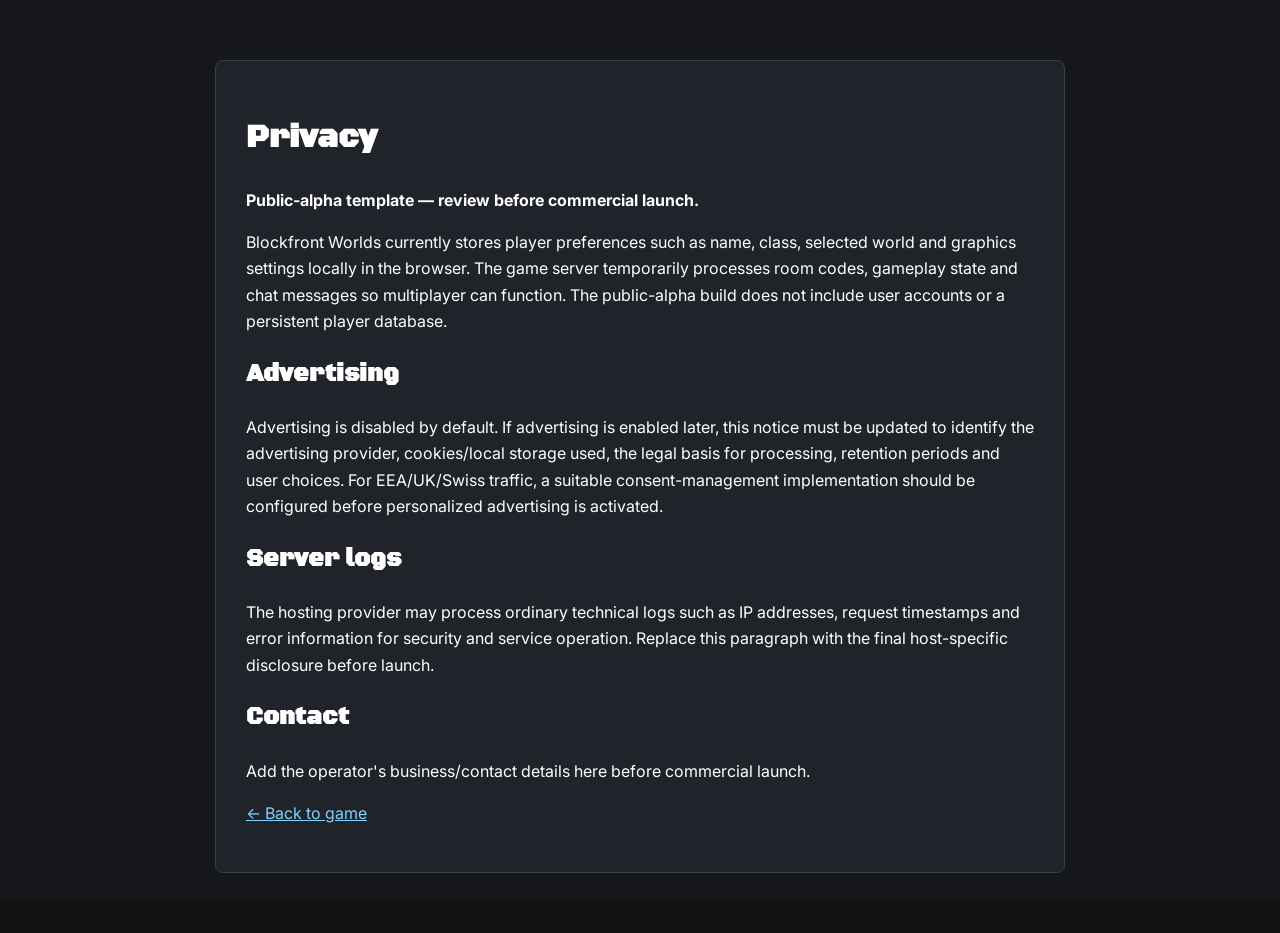
<file: static/privacy.html>
<!doctype html><html lang="en"><head><meta charset="utf-8"><meta name="viewport" content="width=device-width,initial-scale=1"><title>Privacy · Blockfront Worlds</title><link rel="stylesheet" href="/static/style.css"></head><body class="legal-page"><main class="legal-wrap"><h1>Privacy</h1><p><strong>Public-alpha template — review before commercial launch.</strong></p><p>Blockfront Worlds currently stores player preferences such as name, class, selected world and graphics settings locally in the browser. The game server temporarily processes room codes, gameplay state and chat messages so multiplayer can function. The public-alpha build does not include user accounts or a persistent player database.</p><h2>Advertising</h2><p>Advertising is disabled by default. If advertising is enabled later, this notice must be updated to identify the advertising provider, cookies/local storage used, the legal basis for processing, retention periods and user choices. For EEA/UK/Swiss traffic, a suitable consent-management implementation should be configured before personalized advertising is activated.</p><h2>Server logs</h2><p>The hosting provider may process ordinary technical logs such as IP addresses, request timestamps and error information for security and service operation. Replace this paragraph with the final host-specific disclosure before launch.</p><h2>Contact</h2><p>Add the operator's business/contact details here before commercial launch.</p><p><a href="/">← Back to game</a></p></main></body></html>
</file>
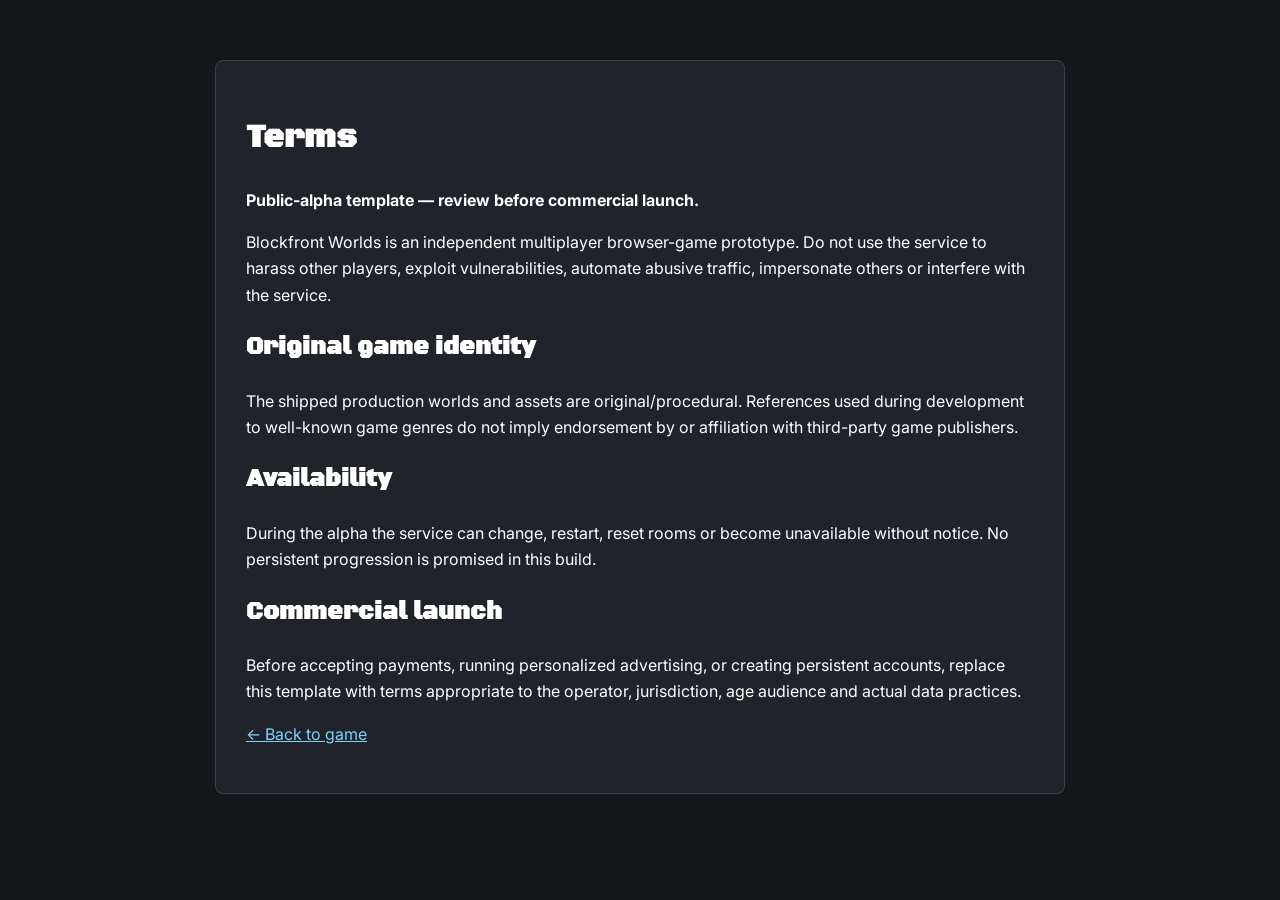
<file: static/terms.html>
<!doctype html><html lang="en"><head><meta charset="utf-8"><meta name="viewport" content="width=device-width,initial-scale=1"><title>Terms · Blockfront Worlds</title><link rel="stylesheet" href="/static/style.css"></head><body class="legal-page"><main class="legal-wrap"><h1>Terms</h1><p><strong>Public-alpha template — review before commercial launch.</strong></p><p>Blockfront Worlds is an independent multiplayer browser-game prototype. Do not use the service to harass other players, exploit vulnerabilities, automate abusive traffic, impersonate others or interfere with the service.</p><h2>Original game identity</h2><p>The shipped production worlds and assets are original/procedural. References used during development to well-known game genres do not imply endorsement by or affiliation with third-party game publishers.</p><h2>Availability</h2><p>During the alpha the service can change, restart, reset rooms or become unavailable without notice. No persistent progression is promised in this build.</p><h2>Commercial launch</h2><p>Before accepting payments, running personalized advertising, or creating persistent accounts, replace this template with terms appropriate to the operator, jurisdiction, age audience and actual data practices.</p><p><a href="/">← Back to game</a></p></main></body></html>
</file>
<file: static/style.css>
@import url('https://fonts.googleapis.com/css2?family=Black+Ops+One&family=Inter:wght@500;700;900&display=swap');

:root{
  --shadow:0 4px 0 rgba(0,0,0,.32);
  --glass:rgba(15,16,20,.76);
  --accent:#f0b63f;
  --panel:#24262b;
  --border:#444;
}

*{box-sizing:border-box}
html,body{width:100%;height:100%;margin:0;overflow:hidden;background:#111;font-family:Inter,Arial,sans-serif;color:#fff}
button,input,select{font:inherit}
button{cursor:pointer}
a{color:inherit}
#game,canvas{position:fixed;inset:0;width:100%;height:100%;display:block}
#vignette{position:fixed;inset:0;pointer-events:none;background:radial-gradient(circle,transparent 42%,rgba(0,0,0,.28) 100%);z-index:3}
#damageFlash{position:fixed;inset:0;pointer-events:none;background:rgba(255,0,0,0);z-index:9;transition:background .09s}
.hidden{display:none!important}

.screen{position:fixed;inset:0;z-index:10;display:none;background:linear-gradient(90deg,rgba(0,0,0,.34),transparent 34%,transparent 66%,rgba(0,0,0,.28));text-shadow:0 2px 2px #000}
.screen.show{display:block}
.menu-topbar{position:absolute;inset:14px 16px auto 16px;height:28px}
.micro{position:absolute;left:0;font-weight:800;font-size:12px}.micro.right{left:auto;right:0}
.xpbar{display:inline-block;width:68px;height:6px;background:#222;border-radius:2px;vertical-align:middle;margin:0 8px}.xpbar i{display:block;width:20%;height:100%;background:#5de}

.left-nav{position:absolute;left:18px;top:50%;transform:translateY(-50%);display:flex;flex-direction:column;gap:10px;width:145px}
.left-nav button,.left-nav a{border:0;background:rgba(0,0,0,.40);color:#fff;padding:9px 12px;text-align:left;font-weight:900;font-size:14px;border-radius:4px;text-shadow:0 2px #000;box-shadow:var(--shadow);text-decoration:none}
.left-nav button:hover,.left-nav a:hover{transform:translateX(4px);background:rgba(0,0,0,.62)}
.left-nav a{font-size:10px;box-shadow:none;background:rgba(0,0,0,.2)}

.brand-wrap{position:absolute;left:50%;top:38%;transform:translate(-50%,-50%);text-align:center;min-width:520px}
.brand{font-family:'Black Ops One',Impact,sans-serif;font-size:clamp(54px,8vw,112px);letter-spacing:-4px;line-height:.78;color:#f4f4f4;text-shadow:0 7px 0 #252525,0 13px 14px #000;transform:skew(-3deg)}
.subbrand{font-family:'Black Ops One',Impact,sans-serif;font-size:clamp(20px,3vw,39px);letter-spacing:13px;color:#f4b942;text-shadow:0 4px 0 #6b4c00,0 7px 8px #000;margin:14px 0 20px}
.click-play{border:0;background:rgba(0,0,0,.48);color:#fff;padding:13px 32px;border-radius:3px;font-weight:900;font-size:22px;text-shadow:0 2px #000;animation:pulse 1.2s infinite alternate}
.click-play:hover{background:#fff;color:#111;text-shadow:none}
.match-label{font-size:11px;margin-top:10px;letter-spacing:1.5px}.match-label b{margin:0 5px;color:#aaa}
@keyframes pulse{to{transform:scale(1.04)}}

.loadout-card{position:absolute;right:20px;top:47%;transform:translateY(-50%);text-align:right;width:250px;background:linear-gradient(90deg,transparent,rgba(0,0,0,.52));padding:18px;border-right:4px solid var(--accent)}
.tiny{font-size:11px;letter-spacing:2px;color:#ddd}.class-name{font-weight:900;font-size:27px}.weapon-name{font-size:13px;margin:5px 0 12px;color:#e8e8e8}
.loadout-card button{background:#f2c14e;color:#1b1b1b;border:0;border-bottom:4px solid #8d6b10;border-radius:3px;padding:8px 13px;font-weight:900}.loadout-buttons{display:flex;justify-content:flex-end;gap:6px;margin-top:7px}.loadout-buttons button:last-child{background:#67d7ff;border-bottom-color:#246b80}

.world-dock{position:absolute;left:50%;bottom:98px;transform:translateX(-50%);width:min(720px,72vw);text-align:center}
.world-dock-title{font-size:9px;font-weight:900;letter-spacing:2px;margin-bottom:6px;color:#ddd}
.world-quick-select{display:grid;grid-template-columns:repeat(5,1fr);gap:5px}
.world-chip{border:2px solid rgba(255,255,255,.18);border-bottom-width:4px;background:rgba(0,0,0,.48);color:#fff;border-radius:5px;padding:8px 5px;font-size:10px;font-weight:900;white-space:nowrap;overflow:hidden;text-overflow:ellipsis}
.world-chip:hover,.world-chip.active{border-color:#f0b63f;background:rgba(20,20,20,.75);transform:translateY(-2px)}
.world-chip .dot{display:inline-block;width:9px;height:9px;border-radius:2px;margin-right:4px;vertical-align:-1px}

.bottom-actions{position:absolute;bottom:44px;left:50%;transform:translateX(-50%);display:flex;gap:7px}
.bottom-actions button{color:#fff;border:0;border-radius:3px;padding:10px 14px;font-weight:900;text-shadow:0 2px rgba(0,0,0,.4);box-shadow:var(--shadow)}
.purple{background:#8f4ce3}.red{background:#e34d4d}.green{background:#46b64b}.gold{background:#d7a941}.secondary{padding:7px 10px;border:1px solid #555;background:#16181d;color:#fff;border-radius:4px;font-weight:900}
.footer-note{position:absolute;bottom:10px;width:100%;text-align:center;font-size:10px;color:#ddd}

/* Ad surfaces are deliberately outside the central play controls and hidden
   during active gameplay. Provider code is injected only when enabled. */
.ad-shell{position:absolute;right:18px;bottom:118px;width:260px;min-height:90px;background:rgba(8,8,10,.74);border:1px solid rgba(255,255,255,.14);border-radius:5px;padding:7px;text-shadow:none}
.ad-label{font-size:8px;letter-spacing:1.5px;color:#aaa;text-align:center;margin-bottom:5px}.ad-content{min-height:68px;display:flex;align-items:center;justify-content:center;color:#777;font-size:11px;background:rgba(255,255,255,.035)}

#hud{position:fixed;inset:0;z-index:7;pointer-events:none;text-shadow:0 2px 3px #000}
#matchHud{position:absolute;top:15px;left:50%;transform:translateX(-50%);display:flex;gap:12px;align-items:center;background:rgba(0,0,0,.38);padding:7px 12px;border-radius:4px;font-weight:900}
#worldHud{font-size:10px;letter-spacing:1px;color:#72e0ff}#hudMode{color:#f4b942}#teamScore{font-size:12px;color:#ddd}
#killfeed{position:absolute;right:18px;top:70px;width:340px;text-align:right;font-weight:800;font-size:13px}.feed{margin:5px 0;background:linear-gradient(90deg,transparent,rgba(0,0,0,.54));padding:5px 8px}.feed b{color:#f2c14e}.feed em{color:#ff6b6b;font-style:normal}
#speed{position:absolute;bottom:18px;left:50%;transform:translateX(-50%);font:900 17px 'Black Ops One';opacity:.65}
#crosshair{position:absolute;left:50%;top:50%;width:28px;height:28px;transform:translate(-50%,-50%)}#crosshair i{position:absolute;background:#fff;box-shadow:0 0 2px #000;border-radius:1px}#crosshair i:nth-child(1){width:8px;height:2px;left:0;top:13px}#crosshair i:nth-child(2){width:8px;height:2px;right:0;top:13px}#crosshair i:nth-child(3){width:2px;height:8px;left:13px;top:0}#crosshair i:nth-child(4){width:2px;height:8px;left:13px;bottom:0}
#hitmarker{position:absolute;left:50%;top:50%;transform:translate(-50%,-50%) scale(.65);font-weight:900;font-size:31px;opacity:0;transition:opacity .05s,transform .05s}#hitmarker.show{opacity:1;transform:translate(-50%,-50%) scale(1)}
#health{position:absolute;left:24px;bottom:24px;font-weight:900}#hp{font:900 42px 'Black Ops One';line-height:1}#health small{font-size:11px;margin-left:5px}.healthbar{width:150px;height:7px;background:rgba(0,0,0,.5);margin-top:5px}.healthbar i{display:block;height:100%;background:#f5f5f5;width:100%;transition:width .15s}
#ammo{position:absolute;right:24px;bottom:24px;text-align:right;font-weight:900}#mag{font:900 42px 'Black Ops One'}#ammo em{font-style:normal;font-size:24px;color:#aaa;margin:0 3px}#ammo small{font-size:18px;color:#f4b942}#weaponHud{font-size:11px;letter-spacing:1px;color:#ddd}#roomHud{position:absolute;left:16px;top:14px;font-size:11px;opacity:.7}
#respawn{position:absolute;left:50%;top:50%;transform:translate(-50%,-50%);text-align:center;background:rgba(0,0,0,.52);padding:18px 30px}#respawn b{display:block;font:900 34px 'Black Ops One';color:#ff5e5e}#respawn span{font-size:13px}#hardpoint{position:absolute;left:50%;top:60%;transform:translateX(-50%);font-weight:900;color:#ffe066;background:rgba(0,0,0,.45);padding:5px 8px}
#chatbox{position:absolute;left:18px;bottom:105px;width:340px;pointer-events:none}#chatlog{font-size:12px;max-height:120px;overflow:hidden}.chatline{margin:2px 0}.chatline b{color:#f2c14e}#chatInput{display:none;width:100%;margin-top:7px;padding:8px;background:rgba(0,0,0,.75);border:1px solid #777;color:#fff;pointer-events:auto}.chatting #chatInput{display:block}

#voxelHud{position:absolute;right:18px;top:112px;text-align:right;background:rgba(0,0,0,.36);padding:8px 9px;border-radius:4px}#voxelMode{font-weight:900;color:#a7f36b;font-size:12px}.voxel-help{font-size:9px;color:#ddd;margin:3px 0 5px}#blockHotbar{display:flex;justify-content:flex-end;gap:3px}.block-slot{width:23px;height:23px;border:2px solid rgba(255,255,255,.35);font-size:8px;display:flex;align-items:center;justify-content:center;background:#333}.block-slot.active{border-color:#fff;transform:scale(1.12)}
#dayNight{position:absolute;left:50%;top:55px;transform:translateX(-50%);font-size:10px;background:rgba(0,0,0,.3);padding:4px 7px;border-radius:12px}#dayIcon{margin-right:4px}

.modal{position:fixed;inset:0;z-index:30;background:rgba(0,0,0,.68);display:flex;align-items:center;justify-content:center}.panel{position:relative;width:min(650px,92vw);max-height:84vh;overflow:auto;background:var(--panel);border:3px solid var(--border);border-radius:7px;padding:22px;box-shadow:0 18px 50px rgba(0,0,0,.55)}.panel.wide{width:min(860px,94vw)}.panel.world-panel{width:min(960px,95vw)}.panel h2{font:900 28px 'Black Ops One';margin:0 0 18px}.panel label{display:block;font-weight:900;font-size:12px;margin:13px 0 6px}.panel input:not([type=checkbox]),.panel select{width:100%;background:#141518;border:1px solid #555;color:#fff;padding:10px;border-radius:3px}.panel input[type=range]{padding:0}.close{position:absolute;right:10px;top:8px;background:transparent;border:0;color:#aaa;font-size:27px}.primary{width:100%;margin-top:18px;padding:11px;background:#f0b63f;border:0;border-bottom:4px solid #8a6414;font-weight:900}.muted{font-size:11px;color:#aaa;line-height:1.5}.hint{text-align:center;color:#999;font-size:10px;margin-top:12px}
#classGrid,#gunGrid{display:grid;grid-template-columns:repeat(auto-fit,minmax(180px,1fr));gap:8px}.class-option,.gun-option{border:2px solid #444;background:#17181b;color:#fff;padding:11px;text-align:left;border-radius:4px}.class-option:hover,.class-option.active,.gun-option:hover,.gun-option.active{border-color:#f2c14e;background:#2a2c31}.class-option b,.gun-option b{display:block;font-size:16px}.class-option small,.gun-option small{color:#aaa}.class-option .stats,.gun-option .stats{font-size:10px;margin-top:7px;color:#ddd}.gun-option .trait{font-size:10px;margin-top:6px;color:#8fe5ff}.gun-option.nonlethal{border-color:#3a6e7c}.gun-option.nonlethal.active{border-color:#67d7ff}
#worldGrid{display:grid;grid-template-columns:repeat(auto-fit,minmax(250px,1fr));gap:10px}.world-option{min-height:145px;border:3px solid #444;background:#17181b;color:#fff;padding:15px;text-align:left;border-radius:8px;position:relative;overflow:hidden}.world-option:hover,.world-option.active{border-color:#f2c14e;transform:translateY(-2px)}.world-option .world-swatch{position:absolute;inset:0;opacity:.18;pointer-events:none}.world-option h3{position:relative;margin:0 0 7px;font-size:19px}.world-option p{position:relative;margin:0;color:#ddd;font-size:11px;line-height:1.5}.world-option .special{position:relative;display:inline-block;margin-top:9px;font-size:9px;font-weight:900;letter-spacing:.7px;color:#ffe08a}
#scoreRows{display:flex;flex-direction:column;gap:4px}.score-row{display:grid;grid-template-columns:40px 1fr 110px 80px 80px;gap:8px;padding:8px;background:#17181b;font-size:13px}.score-row.me{outline:2px solid #f2c14e}.score-row .alpha{color:#4dabf7}.score-row .bravo{color:#ff6b6b}
.server-list{display:flex;flex-direction:column;gap:6px;margin-top:12px}.server-row{display:grid;grid-template-columns:1.2fr .8fr .6fr .5fr auto;gap:8px;align-items:center;background:#16181d;padding:9px 10px;border:1px solid #333}.server-row small{color:#aaa}.server-row button{border:0;background:#46b64b;color:#fff;padding:7px 10px;font-weight:900;border-radius:3px}.empty-servers{padding:25px;text-align:center;color:#aaa}

.break-panel{text-align:center}.round-winner{font-size:20px;font-weight:900;color:#f4c75e;margin:12px 0}.break-ad{min-height:120px;background:#17181b;border:1px solid #444;padding:8px;margin:16px 0;display:flex;flex-direction:column;justify-content:center;color:#777}
#toast{position:fixed;z-index:60;top:22px;left:50%;transform:translateX(-50%) translateY(-20px);background:#111e;color:#fff;padding:10px 16px;border-radius:4px;font-weight:800;font-size:12px;opacity:0;transition:.2s;pointer-events:none}#toast.show{opacity:1;transform:translateX(-50%) translateY(0)}

/* Simple public-policy pages */
.legal-page{overflow:auto;background:#15171b}.legal-wrap{max-width:850px;margin:60px auto;padding:30px;background:#202329;border:1px solid #3b3f46;border-radius:8px;line-height:1.65}.legal-wrap h1,.legal-wrap h2{font-family:'Black Ops One',Impact,sans-serif}.legal-wrap a{color:#7dd3fc}

@media(max-width:900px){
  .left-nav{display:none}.loadout-card{right:6px;top:63%;transform:none}.brand-wrap{top:31%;min-width:0;width:95%}.world-dock{bottom:114px;width:95vw}.world-chip{font-size:9px;padding:7px 3px}.bottom-actions{width:96%;flex-wrap:wrap;justify-content:center}.brand{font-size:50px}.subbrand{font-size:22px}.ad-shell{display:none!important}.score-row{grid-template-columns:30px 1fr 70px 50px 50px}}
@media(max-width:600px){.world-quick-select{grid-template-columns:repeat(3,1fr)}.world-dock{bottom:130px}.loadout-card{display:none}.server-row{grid-template-columns:1fr 1fr auto}.server-row .optional{display:none}}


.settings-section-title{margin-top:18px;padding-top:12px;border-top:1px solid #3d4148;font:900 12px 'Black Ops One',Impact,sans-serif;letter-spacing:1.4px;color:#f2c14e}
.panel input[type=range]{accent-color:#f0b63f;cursor:pointer}.panel label b{float:right;color:#f2c14e;font-weight:900}.audio-hint{margin:5px 0 2px}

/* V3.0 voxel survival inventory / crafting */
.mc-inventory-panel{width:min(980px,96vw);background:#c6c6c6;border:4px solid #202020;color:#202020;text-shadow:none;box-shadow:inset 3px 3px #fff8,inset -3px -3px #5558,0 20px 55px #000b}
.mc-inventory-panel .close{color:#222}.mc-inventory-shell{display:grid;grid-template-columns:1.05fr .95fr;gap:18px}.mc-player-pane,.mc-crafting-pane{background:#bdbdbd;border:3px solid #555;box-shadow:inset 3px 3px #eee,inset -3px -3px #777;padding:14px}.mc-inventory-panel h2{font-family:Arial,sans-serif;font-weight:900;font-size:20px;margin:0 0 12px;color:#282828}.mc-inventory-panel .muted{color:#4c4c4c;font-size:11px}
.mc-character-preview{height:165px;width:118px;margin:0 auto 12px;position:relative;background:#252525;border:3px solid #555;box-shadow:inset 2px 2px #111,inset -2px -2px #444}.mc-character-preview div{position:absolute;background:#4b86c2;border:2px solid #202020}.mc-character-preview .mc-head{width:43px;height:43px;left:35px;top:15px;background:#c58a67}.mc-character-preview .mc-body{width:48px;height:56px;left:33px;top:57px}.mc-character-preview .mc-arm{width:18px;height:56px;top:57px;background:#c58a67}.mc-character-preview .mc-arm.left{left:14px}.mc-character-preview .mc-arm.right{right:14px}.mc-character-preview .mc-leg{width:22px;height:42px;top:111px;background:#30355a}.mc-character-preview .mc-leg.left{left:34px}.mc-character-preview .mc-leg.right{right:34px}
.mc-inventory-grid{display:grid;grid-template-columns:repeat(9,1fr);gap:3px}.mc-inv-slot,.craft-cell,.craft-output{min-width:0;aspect-ratio:1;background:#8b8b8b;border:2px solid;border-color:#373737 #efefef #efefef #373737;position:relative;color:#111;overflow:hidden}.mc-inv-slot{padding:2px;cursor:pointer}.mc-inv-slot:hover{outline:2px solid #fff}.mc-inv-slot small{position:absolute;left:2px;right:2px;bottom:2px;font-size:7px;line-height:1.05;overflow:hidden;text-overflow:ellipsis;white-space:nowrap}.mc-inv-slot b{position:absolute;right:3px;top:2px;color:#fff;text-shadow:1px 1px #222;font-size:12px}.mc-item-icon{display:block;width:62%;height:62%;margin:4% auto;border:2px solid #2226;box-shadow:inset 2px 2px #fff3}
.mc-craft-main{display:flex;align-items:center;justify-content:center;gap:14px;margin:10px 0}.craft-grid{--craft-size:2;display:grid;grid-template-columns:repeat(var(--craft-size),54px);gap:3px}.craft-cell{width:54px}.craft-cell span{display:block;width:70%;height:70%;margin:10% auto;border:2px solid #2225}.craft-cell small{position:absolute;left:2px;right:2px;bottom:2px;font-size:7px;text-align:center;overflow:hidden;text-overflow:ellipsis;white-space:nowrap}.craft-arrow{font-size:38px;color:#555}.craft-output{width:70px;aspect-ratio:1}.craft-output b{display:block;text-align:center;font-size:9px;padding:3px}.craft-output .mc-item-icon{height:45%;width:45%}.mc-inventory-panel .primary{background:#8b8b8b;border:3px solid;border-color:#eee #444 #444 #eee;color:#111;margin-top:6px}.mc-inventory-panel .primary:disabled{opacity:.45}.mc-recipe-title{font-weight:900;font-size:11px;margin:14px 0 6px}.craft-recipe-book{display:grid;grid-template-columns:1fr 1fr;gap:4px;max-height:225px;overflow:auto;padding-right:3px}.craft-recipe{background:#9b9b9b;border:2px solid;border-color:#eee #444 #444 #eee;text-align:left;padding:6px;color:#1b1b1b}.craft-recipe span{display:block;font-weight:900;font-size:11px}.craft-recipe small{font-size:8px}.craft-recipe.active{outline:3px solid #f6e27a}.craft-recipe.locked{opacity:.52}
#blockHotbar .block-slot{position:relative}.block-slot span{position:absolute;left:2px;top:1px;font-size:8px}.block-slot b{position:absolute;right:2px;bottom:0;color:#fff;text-shadow:1px 1px #000;font-size:9px}
@media(max-width:800px){.mc-inventory-shell{grid-template-columns:1fr}.mc-character-preview{display:none}.craft-recipe-book{grid-template-columns:1fr}.mc-inventory-grid{grid-template-columns:repeat(9,minmax(28px,1fr))}}
.craft-cell.missing{background:#a66;border-color:#663 #fbb #fbb #663}.craft-recipe em{display:inline-block;font-style:normal;font-size:7px;letter-spacing:.7px;background:#6c6c6c;color:#eee;padding:2px 4px;margin-bottom:3px}.craft-recipe.active em{background:#695f25}


/* BLOCKFRONT_BREACHLINE_VISUAL_V1
   Visual-only tactical rendering pass. */

#game{
  background:#0b1115
}

#game:after{
  content:"";
  position:fixed;
  inset:0;
  z-index:2;
  pointer-events:none;
  opacity:.032;
  mix-blend-mode:overlay;
  background-image:url("data:image/svg+xml,%3Csvg xmlns='http://www.w3.org/2000/svg' width='96' height='96'%3E%3Cfilter id='n'%3E%3CfeTurbulence type='fractalNoise' baseFrequency='.78' numOctaves='3' stitchTiles='stitch'/%3E%3C/filter%3E%3Crect width='100%25' height='100%25' filter='url(%23n)'/%3E%3C/svg%3E")
}

#vignette{
  background:
    radial-gradient(
      ellipse at center,
      transparent 52%,
      rgba(3,8,11,.13) 72%,
      rgba(2,5,8,.36) 100%
    );
  box-shadow:
    inset 0 0 120px rgba(4,10,14,.12)
}

#hud{
  font-family:Inter,Arial,sans-serif;
  letter-spacing:.015em
}

#matchHud{
  background:
    linear-gradient(
      180deg,
      rgba(8,15,19,.76),
      rgba(6,11,14,.52)
    );
  border:
    1px solid rgba(185,224,240,.16);
  border-top-color:
    rgba(225,245,255,.28);
  box-shadow:
    0 8px 24px rgba(0,0,0,.18),
    inset 0 1px rgba(255,255,255,.04);
  backdrop-filter:
    blur(3px)
}

#health,
#ammo{
  filter:
    drop-shadow(
      0 3px 5px rgba(0,0,0,.48)
    )
}

#crosshair i{
  background:#eef8fb;
  box-shadow:
    0 0 1px #000,
    0 0 4px rgba(190,230,245,.25)
}

.feed{
  border-right:
    2px solid rgba(117,205,239,.5);

  background:
    linear-gradient(
      90deg,
      transparent,
      rgba(5,12,16,.70)
    );

  backdrop-filter:
    blur(2px)
}

#voxelHud{
  background:
    rgba(5,11,14,.56);

  border:
    1px solid rgba(255,255,255,.10);

  box-shadow:
    0 7px 20px rgba(0,0,0,.15);

  backdrop-filter:
    blur(2px)
}

.screen{
  background:
    linear-gradient(
      90deg,
      rgba(2,8,11,.55),
      rgba(4,11,15,.08) 38%,
      rgba(4,11,15,.08) 62%,
      rgba(2,8,11,.46)
    ),
    radial-gradient(
      circle at 50% 45%,
      transparent 0 44%,
      rgba(0,0,0,.22) 100%
    )
}

.left-nav button,
.left-nav a,
.loadout-card,
.world-chip{
  backdrop-filter:
    blur(4px)
}

.panel{
  background:
    linear-gradient(
      180deg,
      rgba(34,39,44,.96),
      rgba(22,27,31,.96)
    );

  border-color:
    #46545c;

  box-shadow:
    0 24px 70px rgba(0,0,0,.64),
    inset 0 1px rgba(255,255,255,.035)
}
</file>
